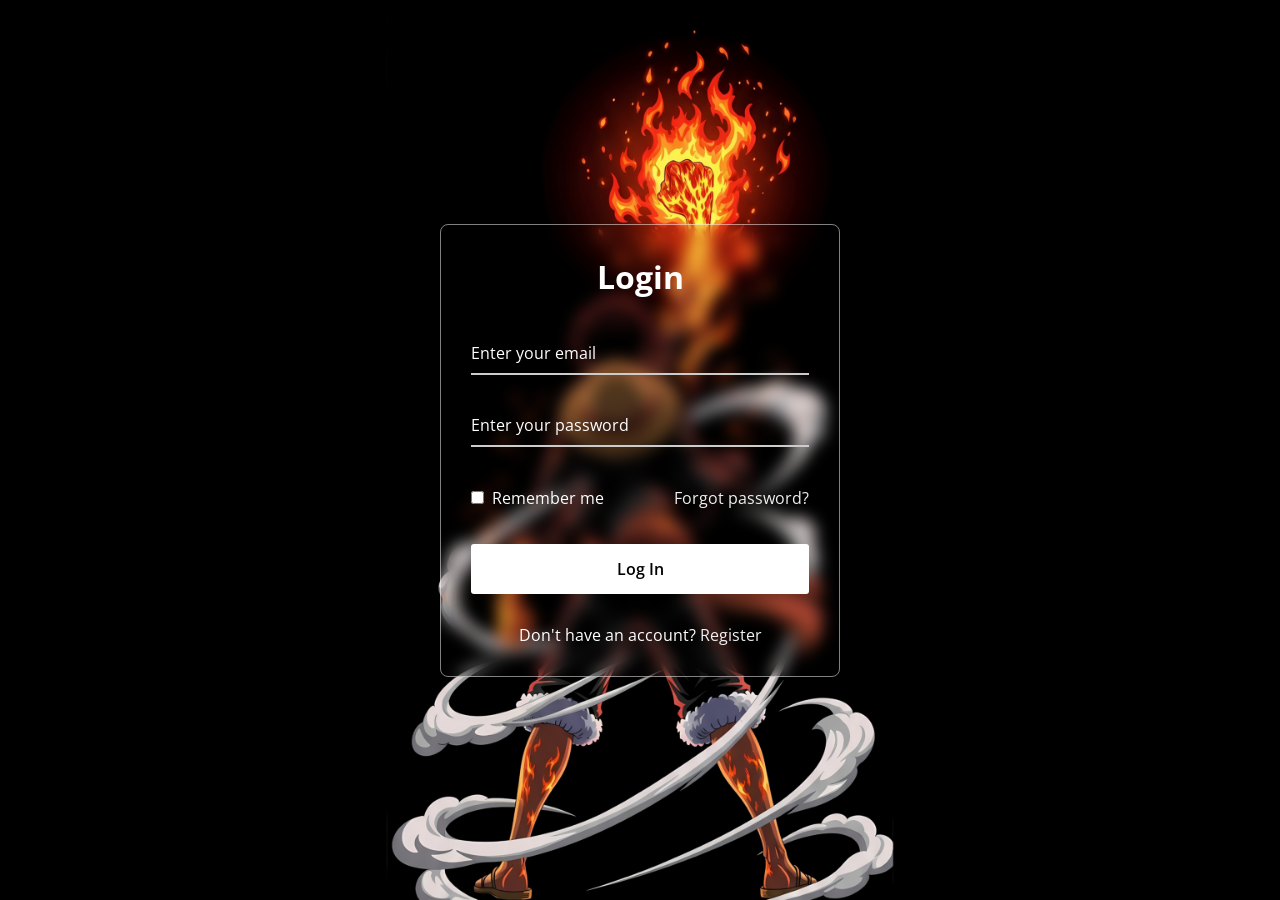
<file: index.html>
<!-- Coding By CodingNepal - www.codingnepalweb.com -->
<html>
<head>
  <meta charset="UTF-8">
  <meta name="viewport" content="width=device-width, initial-scale=1.0">
  <title>Glassmorphism Login Form | CodingNepal</title>
  <link rel="stylesheet" href="style.css">
</head>
<body>
  <div class="wrapper">
    <form action="#">
      <h2>Login</h2>
        <div class="input-field">
        <input type="text" required>
        <label>Enter your email</label>
      </div>
      <div class="input-field">
        <input type="password" required>
        <label>Enter your password</label>
      </div>
      <div class="forget">
        <label for="remember">
          <input type="checkbox" id="remember">
          <p>Remember me</p>
        </label>
        <a href="#">Forgot password?</a>
      </div>
      <button type="submit">Log In</button>
      <div class="register">
        <p>Don't have an account? <a href="#">Register</a></p>
      </div>
    </form>
  </div>
  <script>
  const loginForm = document.querySelector('form');
  loginForm.addEventListener('submit', (e) => {
    e.preventDefault(); 
    window.location.href = "home.html"; 
  });
</script>
  
</body>
</html>
</file>
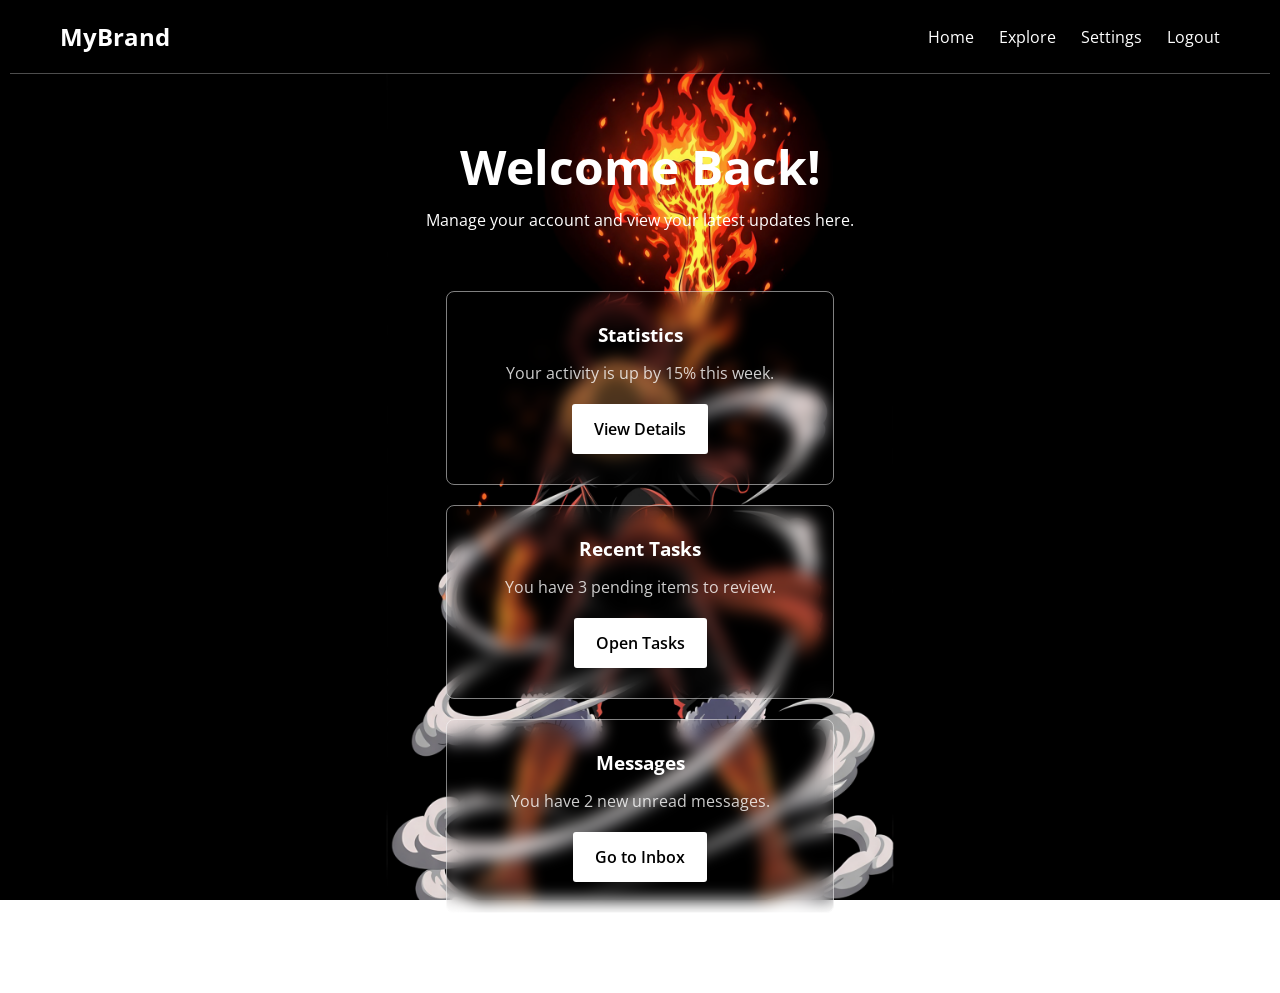
<file: home.html>
<!DOCTYPE html>
<html lang="en">
<head>
  <meta charset="UTF-8">
  <meta name="viewport" content="width=device-width, initial-scale=1.0">
  <title>Home | Glassmorphism Dashboard</title>
  <link rel="stylesheet" href="style.css">
</head>
<body class="home-body">
  <nav class="navbar">
    <div class="logo">MyBrand</div>
    <ul class="nav-links">
      <li><a href="#">Home</a></li>
      <li><a href="#">Explore</a></li>
      <li><a href="#">Settings</a></li>
      <li><a href="#" id="logoutBtn" class="logout-btn">Logout</a></li>
    </ul>
  </nav>

  <div class="home-container">
    <header class="welcome-text">
      <h1>Welcome Back!</h1>
      <p>Manage your account and view your latest updates here.</p>
    </header>

    <div class="grid-layout">
      <div class="wrapper card">
        <h3>Statistics</h3>
        <p>Your activity is up by 15% this week.</p>
        <button>View Details</button>
      </div>

      <div class="wrapper card">
        <h3>Recent Tasks</h3>
        <p>You have 3 pending items to review.</p>
        <button>Open Tasks</button>
      </div>

      <div class="wrapper card">
        <h3>Messages</h3>
        <p>You have 2 new unread messages.</p>
        <button>Go to Inbox</button>
      </div>
    </div>
  </div>
 <script>
  const logoutBtn = document.getElementById('logoutBtn');
  logoutBtn.addEventListener('click', (e) => {
    e.preventDefault();
    window.location.href = "index.html"; 
  });
</script>
</body>
</html>
</file>
<file: style.css>
@import url("https://fonts.googleapis.com/css2?family=Open+Sans:wght@200;300;400;500;600;700&display=swap");

* {
  margin: 0;
  padding: 0;
  box-sizing: border-box;
  font-family: "Open Sans", sans-serif;
}

body {
  display: flex;
  align-items: center;
  justify-content: center;
  min-height: 100vh;
  width: 100%;
  padding: 0 10px;
}

body::before {
  content: "";
  position: absolute;
  width: 100%;
  height: 100%;
  background: url("image/xyz.png"), #000;
  background-position: center;
  background-size: cover;
  z-index: -1; /* Ensures background stays behind content */
}

.wrapper {
  width: 400px;
  border-radius: 8px;
  padding: 30px;
  text-align: center;
  border: 1px solid rgba(255, 255, 255, 0.5);
  backdrop-filter: blur(8px);
  -webkit-backdrop-filter: blur(8px);
}

form {
  display: flex;
  flex-direction: column;
}

h2 {
  font-size: 2rem;
  margin-bottom: 20px;
  color: #fff;
}

.input-field {
  position: relative;
  border-bottom: 2px solid #ccc;
  margin: 15px 0;
}

.input-field label {
  position: absolute;
  top: 50%;
  left: 0;
  transform: translateY(-50%);
  color: #fff;
  font-size: 16px;
  pointer-events: none;
  transition: 0.15s ease;
}

.input-field input {
  width: 100%;
  height: 40px;
  background: transparent;
  border: none;
  outline: none;
  font-size: 16px;
  color: #fff;
}

.input-field input:focus~label,
.input-field input:valid~label {
  font-size: 0.8rem;
  top: 10px;
  transform: translateY(-120%);
}

.forget {
  display: flex;
  align-items: center;
  justify-content: space-between;
  margin: 25px 0 35px 0;
  color: #fff;
}

#remember {
  accent-color: #fff;
}

.forget label {
  display: flex;
  align-items: center;
}

.forget label p {
  margin-left: 8px;
}

.wrapper a {
  color: #efefef;
  text-decoration: none;
}

.wrapper a:hover {
  text-decoration: underline;
}

button {
  background: #fff;
  color: #000;
  font-weight: 600;
  border: none;
  padding: 12px 20px;
  cursor: pointer;
  border-radius: 3px;
  font-size: 16px;
  border: 2px solid transparent;
  transition: 0.3s ease;
}

button:hover {
  color: #fff;
  border-color: #fff;
  background: rgba(255, 255, 255, 0.15);
}

.register {
  text-align: center;
  margin-top: 30px;
  color: #fff;
}

/* --- HOME PAGE SPECIFIC STYLES (NEW) --- */

.home-body {
  flex-direction: column; /* Stack navbar and content */
  justify-content: flex-start;
}

.navbar {
  width: 100%;
  padding: 20px 50px;
  display: flex;
  justify-content: space-between;
  align-items: center;
  border-bottom: 1px solid rgba(255, 255, 255, 0.3);
  backdrop-filter: blur(10px);
}

.navbar .logo {
  color: #fff;
  font-size: 1.5rem;
  font-weight: 700;
}

.nav-links {
  display: flex;
  list-style: none;
}

.nav-links li {
  margin-left: 25px;
}

.nav-links a {
  color: #fff;
  text-decoration: none;
  font-size: 1rem;
  transition: 0.3s;
}

.nav-links a:hover {
  color: #ccc;
}

.home-container {
  max-width: 1200px;
  margin: 60px auto;
  text-align: center;
  color: #fff;
}

.welcome-text h1 {
  font-size: 3rem;
  margin-bottom: 10px;
}

.grid-layout {
  display: grid;
  grid-template-columns: repeat(auto-fit, minmax(300px, 1fr));
  gap: 20px;
  margin-top: 40px;
  padding: 20px;
}

.card {
  width: 100% !important; /* Overriding wrapper width for grid */
}

.card h3 {
  margin-bottom: 15px;
}

.card p {
  margin-bottom: 20px;
  opacity: 0.8;
}
</file>
